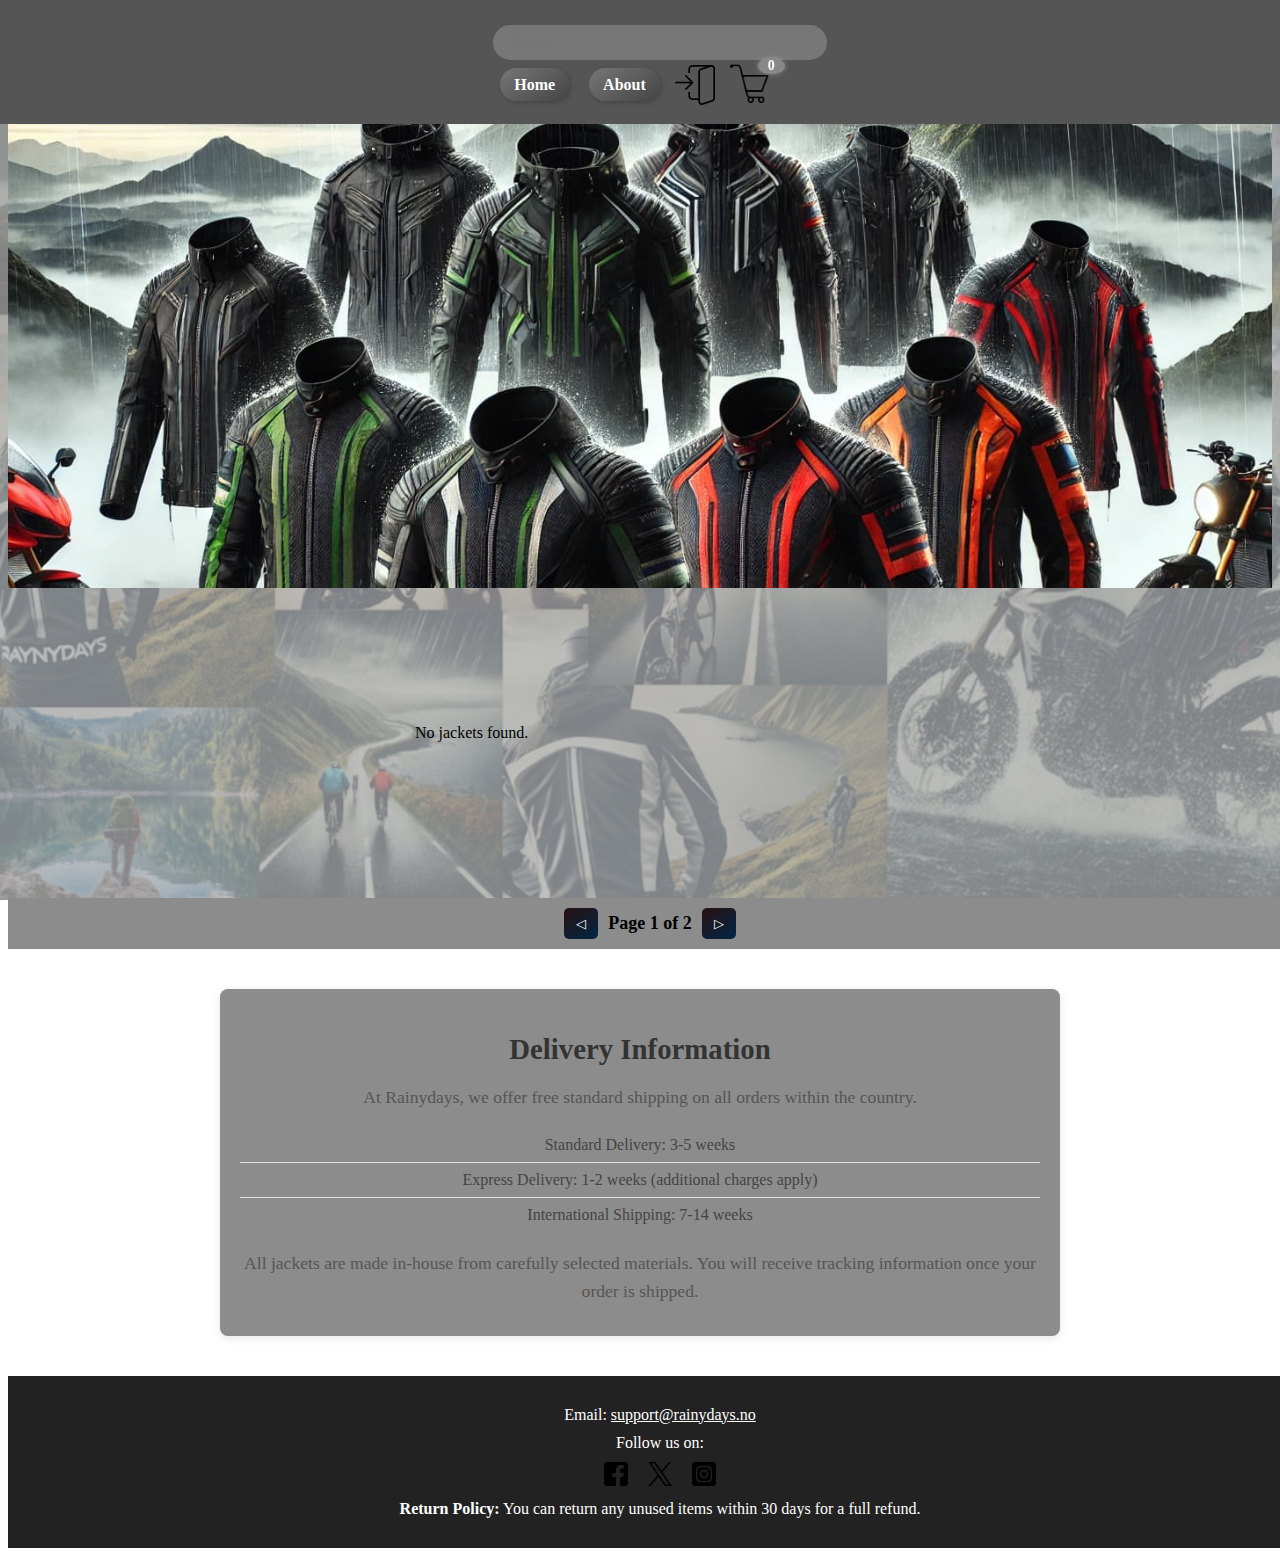
<file: index.html>
<!DOCTYPE html>
<html lang="en">
<head>
    <meta charset="UTF-8">
    <meta name="description" content="motorcycle jacket shop">
    <meta name="viewport" content="width=device-width, initial-scale=1.0">
    <meta name="keyword" content="motorcycle jacket, jacket, motorcycle">
    <meta name="author" content="Kristoffer Simonsen Haugland">
    <title>Home</title>

    <link rel="icon" href="./assets/images/racing-helmet.png" type="image/x-icon">

    <!-- Stylesheets -->
    <link rel="stylesheet" href="./assets/css/index.css">
    <link rel="stylesheet" href="./assets/css/head.css">
    <link rel="stylesheet" href="./assets/css/footer.css">
    <link rel="stylesheet" href="./assets/css/buttons.css">
    <link rel="stylesheet" href="./assets/css/media.css">


    <!-- JavaScript (defer for proper loading) -->
    <script src="./api.js" defer></script>
    <script src="./jacket.js" defer></script>  
    <script src="./cart.js" defer></script>
    <script src="login.js" defer></script>



    <title>Rainy Days</title>
</head>

<body>
    <header>
        <div class="nav-container">
            <div class="logo">
                <a href="./index.html">
                    <img src="./assets/images/RainyDays_Logo.png" alt="Rainydays Logo">
                </a>
            </div>

            <div class="search-container">
                <input type="text" class="search" id="search" name="search" placeholder="Search">
            </div>

            <div class="nav-right">
                <ul class="navbar">
                    <li><a href="./index.html">Home</a></li>
                    <li><a href="./about.html">About</a></li>
                </ul>
                <div class="login">
                    <a href="./login.html" class="login-link">
                        <img src="./assets/images/log-in.png" class="login-icon" alt="Login">
                    </a>
                </div>
                <div class="cart-container">
                    <a href="./cart.html" class="cart-link">
                        <img src="./assets/images/cart_icon.png" class="cart-icon" alt="Cart">
                        <span id="cart-count" class="cart-badge">0</span>
                    </a>
                </div>
            </div>
        </div>
    </header>

    <!-- Parallax Section -->
    <div class="parallax"></div>

    <!-- Jacket Container -->
    <div id="jackets-container" class="container"></div>

        
        <div class="pagination">
            <button id="prevPage" class="arrow" disabled>&#9665;</button> 
            <span id="currentPage" class="page-number">1</span> 
            <button id="nextPage" class="arrow">&#9655;</button>
        </div> 
    
        
        <section class="delivery-info">
            <h2>Delivery Information</h2>
            <p>At Rainydays, we offer free standard shipping on all orders within the country.</p>
            <ul>
                <li>Standard Delivery: 3-5 weeks</li>
                <li>Express Delivery: 1-2 weeks (additional charges apply)</li>
                <li>International Shipping: 7-14 weeks</li>
            </ul>
            <p>All jackets are made in-house from carefully selected materials. You will receive tracking information once your order is shipped.</p>
        </section>
    

    <!-- Footer -->
    <footer>
        <div class="footer-info">
            <p>Email: <u>support@rainydays.no</u></p>
            <p>Follow us on:</p>
            <div class="social-links">
                <a href="https://www.facebook.com/?locale=nb_NO" target="_blank">
                    <img src="./assets/images/fb-icon.png" alt="Facebook logo" class="facebook">
                </a>
                <a href="https://x.com/?lang=nb" target="_blank">
                    <img src="./assets/images/x-icon.png" alt="X logo" class="x">
                </a>
                <a href="https://www.instagram.com/reels/DBcUUuGyzEm/" target="_blank">
                    <img src="./assets/images/ins-icon.png" alt="Instagram logo" class="instagram">
                </a>
            </div>
            <p><strong>Return Policy:</strong> You can return any unused items within 30 days for a full refund.</p>
        </div>
    </footer>
</body>
</html>
</file>
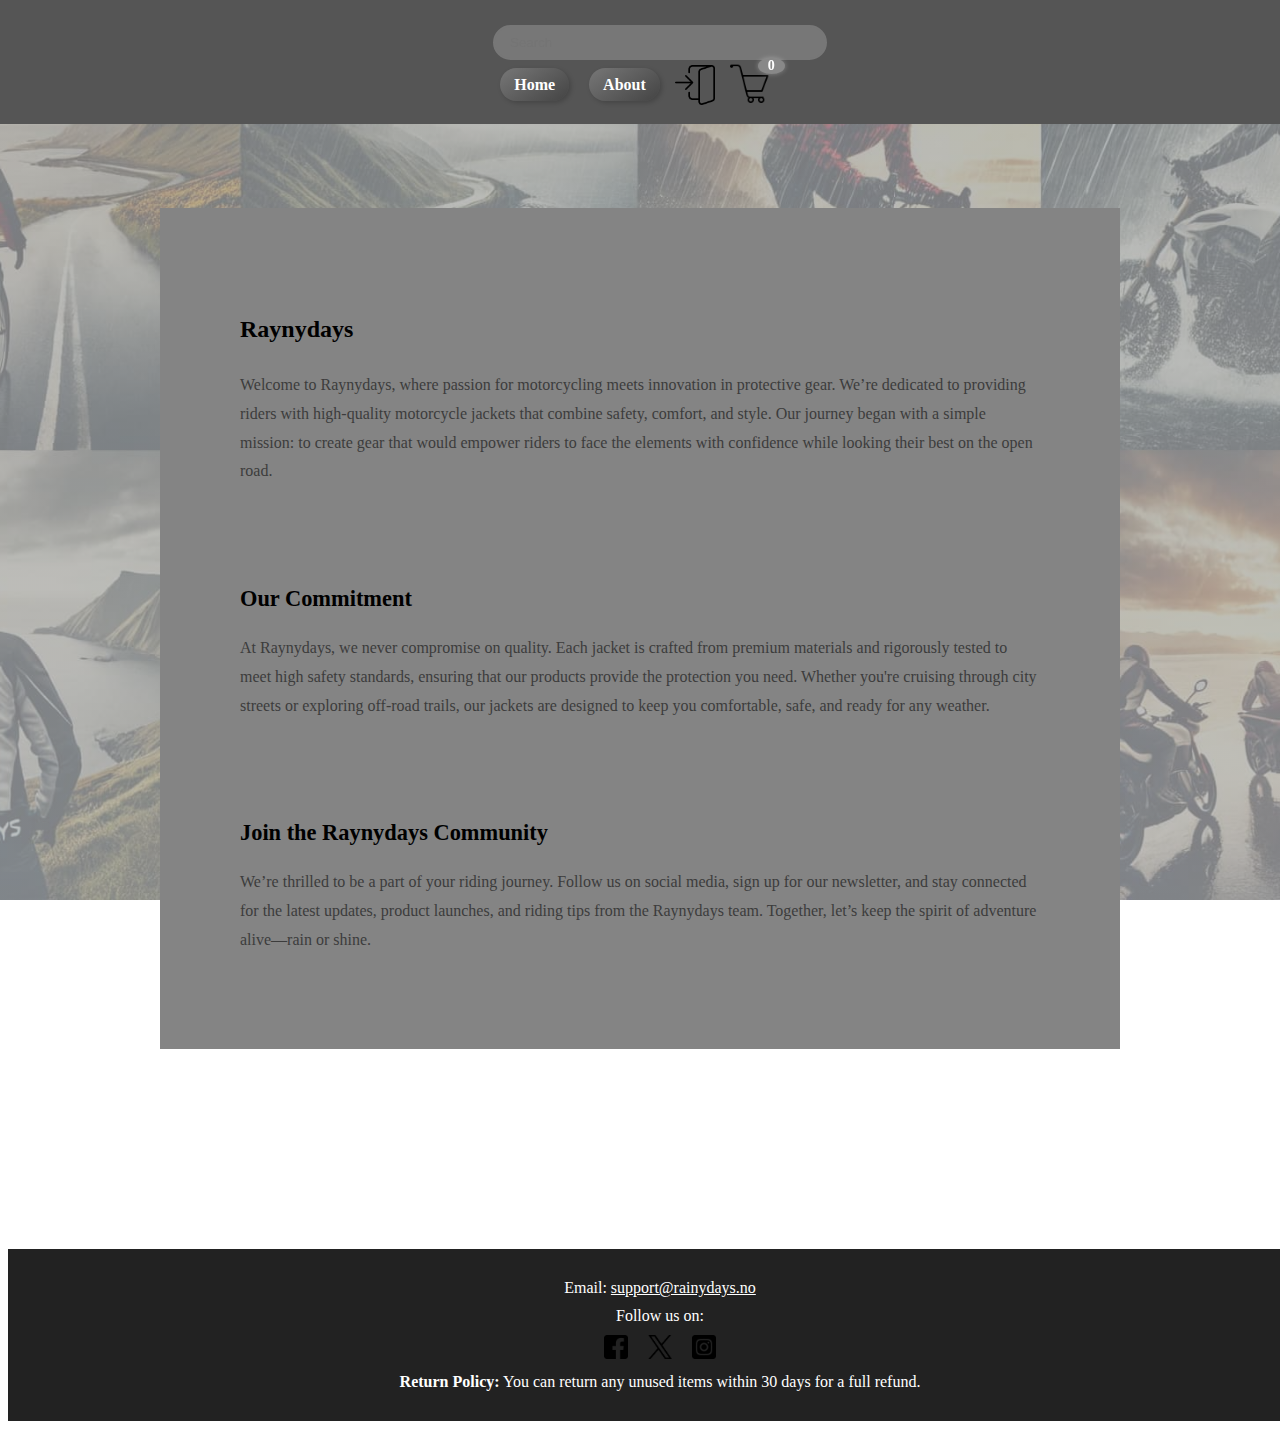
<file: about.html>
<!DOCTYPE html>
<html lang="en">
<head>
    <meta charset="UTF-8">
    <meta name="description" content="motorcycle jacket shop">
    <meta name="viewport" content="width=device-width, initial-scale=1.0">
    <meta name="keyword" content="motorcycle jacket, jacket, motorcycle">
    <meta name="author" content="Kristoffer Simonsen Haugland">
    <title>About</title>

    <link rel="icon" href="./assets/images/racing-helmet.png" type="image/x-icon">


    <link rel="stylesheet" href="./assets/css/about.css">
    <link rel="stylesheet" href="./assets/css/head.css">
    <link rel="stylesheet" href="./assets/css/footer.css">
    <link rel="stylesheet" href="./assets/css/media.css">


    <script src="./cart.js" defer></script>
    <script src="login.js" defer></script>






</head>
<body>
    <header>
        <div class="nav-container">
            <div class="logo">
                <a href="./index.html">
                    <img src="./assets/images/RainyDays_Logo.png" alt="Rainydays Logo">
                </a>
            </div>

            <div class="search-container">
                <input type="text" class="search" id="search" name="search" placeholder="Search">
            </div>

            <div class="nav-right">
                <ul class="navbar">
                    <li><a href="./index.html">Home</a></li>
                    <li><a href="./about.html">About</a></li>
                </ul>
                <div class="login">
                    <a href="./login.html" class="login-link">
                        <img src="./assets/images/log-in.png" class="login-icon" alt="Login">
                    </a>
                </div>
                <div class="cart-container">
                    <a href="./cart.html" class="cart-link">
                        <img src="./assets/images/cart_icon.png" class="cart-icon" alt="Cart">
                        <span id="cart-count" class="cart-badge">0</span>
                    </a>
                </div>
            </div>
        </div>
    </header>
<!--about page info.-->
    <section class="about-us">
        <h2>Raynydays</h2>
        
        <p>Welcome to Raynydays, where passion for motorcycling meets innovation in protective gear. We’re dedicated to providing riders with high-quality motorcycle jackets that combine safety, comfort, and style. Our journey began with a simple mission: to create gear that would empower riders to face the elements with confidence while looking their best on the open road.</p>
        
    
    
        <div class="section">
            <h3>Our Commitment</h3>
            <p>At Raynydays, we never compromise on quality. Each jacket is crafted from premium materials and rigorously tested to meet high safety standards, ensuring that our products provide the protection you need. Whether you're cruising through city streets or exploring off-road trails, our jackets are designed to keep you comfortable, safe, and ready for any weather.</p>
        </div>
    
        
    
        <div class="section">
            <h3>Join the Raynydays Community</h3>
            <p>We’re thrilled to be a part of your riding journey. Follow us on social media, sign up for our newsletter, and stay connected for the latest updates, product launches, and riding tips from the Raynydays team. Together, let’s keep the spirit of adventure alive—rain or shine.</p>
        </div>
    
    </section>
    

    <footer>
        <div class="footer-info">
            <p>Email: <u>support@rainydays.no</u></p>
            <p>Follow us on:</p>
            
            <div class="social-links">
                <a href="https://www.facebook.com/?locale=nb_NO" target="_blank">
                    <img src="./assets/images/fb-icon.png" alt="Facebook logo" class="facebook">
                </a>
                <a href="https://x.com/?lang=nb" target="_blank">
                    <img src="./assets/images/x-icon.png" alt="X logo" class="x">
                </a>
                <a href="https://www.instagram.com/reels/DBcUUuGyzEm/" target="_blank">
                    <img src="./assets/images/ins-icon.png" alt="Instagram logo" class="instagram">
                </a>
            </div>
    
            <p><strong>Return Policy:</strong> You can return any unused items within 30 days for a full refund.</p>
        </div>
    </footer>

</body>
</html>
</file>
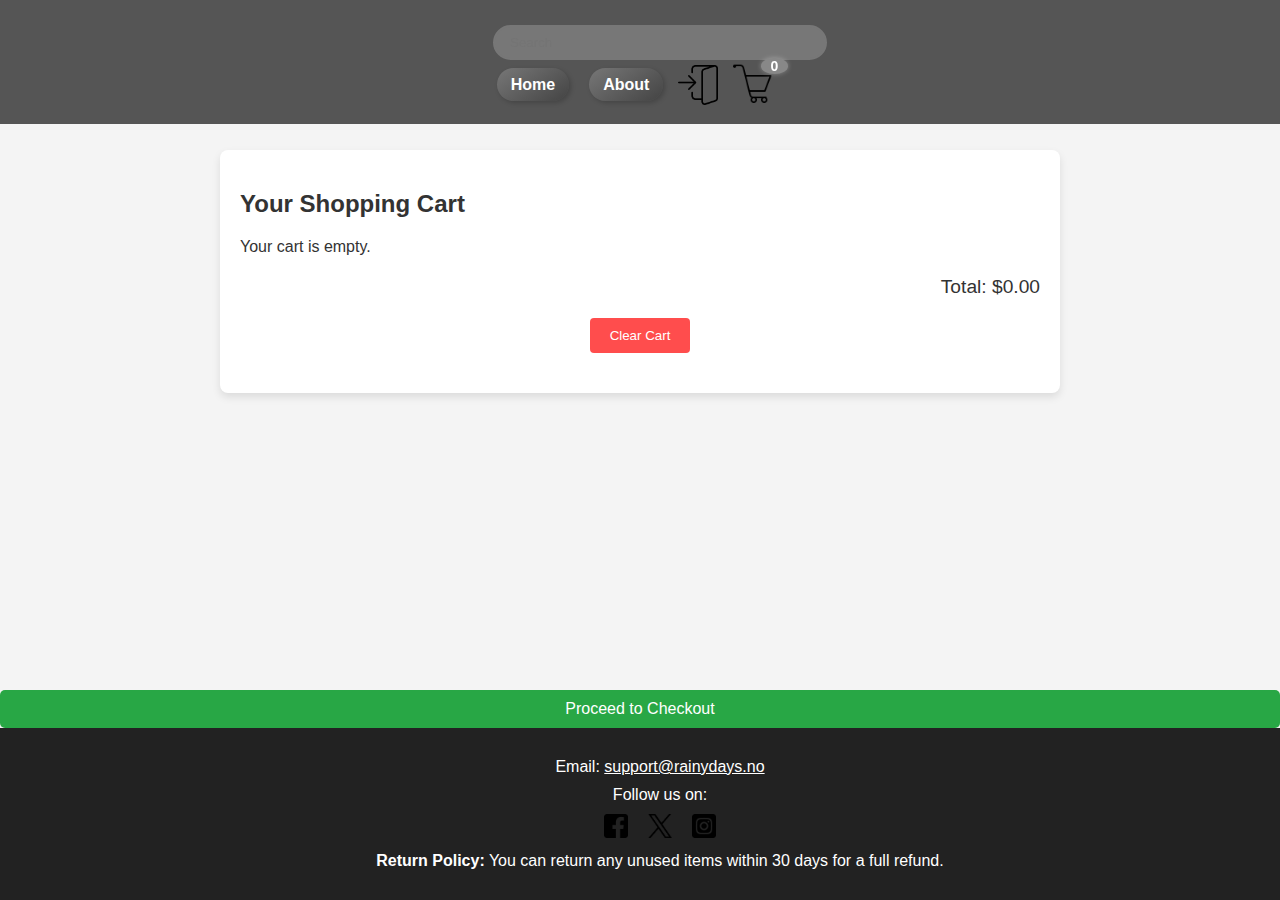
<file: cart.html>
<!DOCTYPE html>
<html lang="en">
<head>
    <meta charset="UTF-8">
    <meta name="description" content="motorcycle jacket shop">
    <meta name="viewport" content="width=device-width, initial-scale=1.0">
    <meta name="keyword" content="motorcycle jacket, jacket, motorcycle">
    <meta name="author" content="Kristoffer Simonsen Haugland">
    <title>Shopping Cart</title>

    <link rel="icon" href="./assets/images/racing-helmet.png" type="image/x-icon">


    <link rel="stylesheet" href="./assets/css/cart.css">
    <link rel="stylesheet" href="./assets/css/head.css">
    <link rel="stylesheet" href="./assets/css/footer.css">
    <link rel="stylesheet" href="./assets/css/media.css">

    
    <script src="./cart.js" defer></script> 
    <script src="login.js" defer></script>


</head>



<body>
    <header>
        <div class="nav-container">
            <div class="logo">
                <a href="./index.html">
                    <img src="./assets/images/RainyDays_Logo.png" alt="Rainydays Logo">
                </a>
            </div>

            <div class="search-container">
                <input type="text" class="search" id="search" name="search" placeholder="Search">
            </div>

            <div class="nav-right">
                <ul class="navbar">
                    <li><a href="./index.html">Home</a></li>
                    <li><a href="./about.html">About</a></li>
                </ul>
                <div class="login">
                    <a href="./login.html" class="login-link">
                        <img src="./assets/images/log-in.png" class="login-icon" alt="Login">
                    </a>
                </div>
                <div class="cart-container">
                    <a href="./cart.html" class="cart-link">
                        <img src="./assets/images/cart_icon.png" class="cart-icon" alt="Cart">
                        <span id="cart-count" class="cart-badge">0</span>
                    </a>
                </div>
            </div>
        </div>
    </header>



    <main>
        <div class="container">
            <h2>Your Shopping Cart</h2>
            <ul id="cart-items"></ul>
            <div id="cart-total">
                <p>Total: <span id="total-amount">$0.00</span></p>
            </div>
            <button id="clear-cart">Clear Cart</button>
        </div>
    </main>



    <button id="checkout-button" class="checkout-btn">Proceed to Checkout</button>


    <div class="checkout-container">
        <h2>Checkout Information</h2>
    
        <label for="name">Full Name:</label>
        <input type="text" id="name" placeholder="" required>
    
        <label for="email">Email:</label>
        <input type="email" id="email" placeholder="example@email.com" required>
    
        <label for="phone">Phone Number:</label>
        <input type="tel" id="phone" placeholder="1234-5678" required>
    
        <label for="address">Address:</label>
        <input type="text" id="address" placeholder="Street, City, ZIP Code" required>
    
        <label for="card-number">Card Number:</label>
        <input type="text" id="card-number" placeholder="1234 5678 9012 3456" maxlength="19" required>
    
        <!-- Expiration Date & CVV Side by Side -->
        <div class="card-details">
            <div class="card-expiry">
                <label for="expiry-date">Expiration Date (MM/YY):</label>
                <input type="text" id="expiry-date" placeholder="MM/YY" maxlength="5" required>
            </div>
            <div class="card-cvv">
                <label for="cvv">CVV:</label>
                <input type="text" id="cvv" placeholder="123" maxlength="3" required>
            </div>
        </div>
    
        <button id="complete-purchase">Complete Purchase</button>
    </div>
            
    <div id="blur-overlay"></div>

  <!-- Confirmation Message (Hidden Initially) -->
<div id="confirmation-box">
    <h1>&#128512</h1>
    <h2>Order Confirmed!</h2>
    <p>Thank you for your purchase! A confirmation email has been sent.</p>
    <button id="close-confirmation">Close</button>
</div>



    <footer>
        <div class="footer-info">
            <p>Email: <u>support@rainydays.no</u></p>
            <p>Follow us on:</p>
            <div class="social-links">
                <a href="https://www.facebook.com/?locale=nb_NO" target="_blank">
                    <img src="./assets/images/fb-icon.png" alt="Facebook logo" class="facebook">
                </a>
                <a href="https://x.com/?lang=nb" target="_blank">
                    <img src="./assets/images/x-icon.png" alt="X logo" class="x">
                </a>
                <a href="https://www.instagram.com/reels/DBcUUuGyzEm/" target="_blank">
                    <img src="./assets/images/ins-icon.png" alt="Instagram logo" class="instagram">
                </a>
            </div>
            <p><strong>Return Policy:</strong> You can return any unused items within 30 days for a full refund.</p>
        </div>
    </footer>
</body>
</html>
</file>
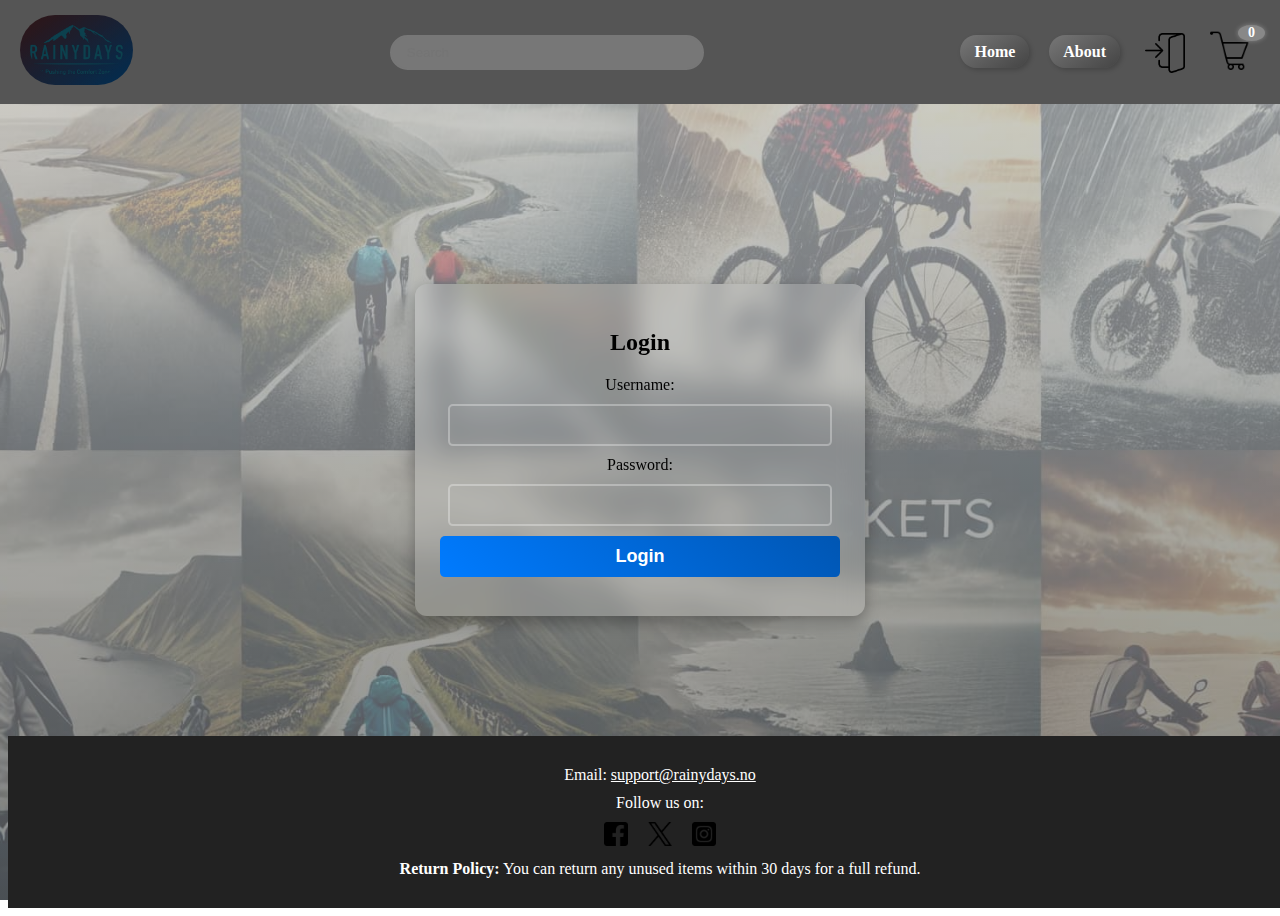
<file: login.html>
<!DOCTYPE html>
<html lang="en">
<head>
    <meta charset="UTF-8">
    <meta name="description" content="motorcycle jacket shop">
    <meta name="viewport" content="width=device-width, initial-scale=1.0">
    <meta name="keyword" content="motorcycle jacket, jacket, motorcycle">
    <meta name="author" content="Kristoffer Simonsen Haugland">
    <title>About</title>

    <link rel="icon" href="./assets/images/racing-helmet.png" type="image/x-icon">


    <link rel="stylesheet" href="./assets/css/head.css">
    <link rel="stylesheet" href="./assets/css/footer.css">
    <!-- <link rel="stylesheet" href="./assets/css/media.css"> -->
    <link rel="stylesheet" href="./assets/css/login.css">


    <script src="./cart.js" defer></script>
    <script src="./loggin.js" defer></script>






</head>
<body>
    <header>
        <div class="nav-container">
            <div class="logo">
                <a href="./index.html">
                    <img src="./assets/images/RainyDays_Logo.png" alt="Rainydays Logo">
                </a>
            </div>

            <div class="search-container">
                <input type="text" class="search" id="search" name="search" placeholder="Search">
            </div>

            <div class="nav-right">
                <ul class="navbar">
                    <li><a href="./index.html">Home</a></li>
                    <li><a href="./about.html">About</a></li>
                </ul>
                <div class="login">
                    <a href="./login.html" class="login-link">
                        <img src="./assets/images/log-in.png" class="login-icon" alt="Login">
                    </a>
                </div>
                <div class="cart-container">
                    <a href="./cart.html" class="cart-link">
                        <img src="./assets/images/cart_icon.png" class="cart-icon" alt="Cart">
                        <span id="cart-count" class="cart-badge">0</span>
                    </a>
                </div>
            </div>
        </div>
    </header>

    <main>
        <form id="login-form">
            <h2>Login</h2>
            <label for="username">Username:</label>
            <input type="text" id="username" required>

            <label for="password">Password:</label>
            <input type="password" id="password" required>

            <button type="submit">Login</button>
            <p id="login-error" style="color: red;"></p>
        </form>
    </main>


    
    <footer>
        <div class="footer-info">
            <p>Email: <u>support@rainydays.no</u></p>
            <p>Follow us on:</p>
            
            <div class="social-links">
                <a href="https://www.facebook.com/?locale=nb_NO" target="_blank">
                    <img src="./assets/images/fb-icon.png" alt="Facebook logo" class="facebook">
                </a>
                <a href="https://x.com/?lang=nb" target="_blank">
                    <img src="./assets/images/x-icon.png" alt="X logo" class="x">
                </a>
                <a href="https://www.instagram.com/reels/DBcUUuGyzEm/" target="_blank">
                    <img src="./assets/images/ins-icon.png" alt="Instagram logo" class="instagram">
                </a>
            </div>
    
            <p><strong>Return Policy:</strong> You can return any unused items within 30 days for a full refund.</p>
        </div>
    </footer>

</body>
</html>
</file>
<file: assets/css/index.css>
body {
    padding-top: 80px;
    display: flex;
    flex-direction: column;
    min-height: 100vh; 
    background: linear-gradient(rgba(162, 162, 162, 0.75), rgba(171, 171, 171, 0.75)), 

                url("../images/mainBackGound.jpg") center/cover no-repeat; 
                background-attachment: fixed; 
}


main {
    flex: 1; 
}



.parallax {
    background-image: url("../images/main_page.jpg"); 
    min-height: 500px;
    background-attachment: fixed;
    background-position: center;
    background-repeat: no-repeat;
    background-size: cover;
}



.container {
    max-width: 1800px;
    
    margin: 100px auto;
    padding: 20px;
    display: grid;
    grid-template-columns: repeat(auto-fit, minmax(450px, 1fr));
    gap: 30px;
    justify-content: center;
} 

.jacket-item {
    position: relative;
    overflow: hidden;
    border-radius: 8px;
    height: 600px; 
    width: 100%; 
    background-size: cover;
    background-position: center;
    transition: transform 0.3s ease-in-out, opacity 0.3s ease-in-out;
    display: flex;
    flex-direction: column;
    justify-content: space-between;
    align-items: center;
    border: none;
    text-align: center;
    box-shadow: none;
    opacity: 1;
}

.jacket-item img {
    width: 100%;
    height: 480px;
    object-fit: cover;
    display: block;
}

.jacket-item:hover {
    transform: scale(1.08); 
    opacity: 1;
}


.text-container {
    position: absolute;
    bottom: 0;
    width: 100%;
    background-color: #848484;
    color: white;
    padding: 10px;
    opacity: 1; 
}




.jacket-item:hover .text-container {
    opacity: 1;
}

.text-container h3 {
    font-size: 1.2em;
    font-weight: bold;
    margin: 5px 0;
}

.text-container p {
    font-size: 0.9em;
    margin: 5px 0;
}

.text-container h2 {
    font-size: 1.2em;
    font-weight: bold;
    color: #000000;
    margin: 5px 0;
}



.pagination {
    background-color: #8c8c8c;
    display: flex;
    justify-content: center; 
    align-items: center;
    gap: 10px;
    padding: 10px;
    width: 100%;
    position: relative;
    margin-top: 20px; 
    
}

.pagination button {
    background: linear-gradient(145deg, #281010, #002645);     color: white;
    border: none;
    padding: 8px 12px;
    cursor: pointer;
    border-radius: 5px;
    transition: background-color 0.3s ease;
}

.pagination button:disabled {
    background-color: gray;
    cursor: not-allowed;
}

.page-number {
    font-size: 18px;
    font-weight: bold;
}


.delivery-info {
    max-width: 800px;
    margin: 40px auto; 
    background-color: #8c8c8c;
    padding: 20px;
    border-radius: 8px;
    box-shadow: 0 2px 10px rgba(0, 0, 0, 0.1); 
    text-align: center; 
}

.delivery-info h2 {
    font-size: 1.8em;
    font-weight: bold;
    margin-bottom: 15px;
    color: #333; 
}

.delivery-info p {
    font-size: 1.1em;
    color: #555;
    line-height: 1.6;
    margin-bottom: 10px;
}

.delivery-info ul {
    list-style-type: none; 
    padding: 0;
}

.delivery-info li {
    font-size: 1em;
    color: #444;
    padding: 8px 0;
    border-bottom: 1px solid #ddd;
}

.delivery-info li:last-child {
    border-bottom: none; 
}
</file>
<file: assets/css/head.css>
header {
    position: fixed;
    top: 0;
    left: 0;
    width: 100%;
    z-index: 1000;
    background-color: #555; 
    padding: 0px 0;
}

.nav-container {
    display: flex;
    align-items: center;
    justify-content: space-between;
    background: #555; 
    padding: 15px 20px;
    width: 100%;
}

.logo img {
    height: 50px;
    filter: brightness(1.2); 
    background: linear-gradient(145deg, #281010, #002645); 
    padding: 10px;
    border-radius: 90px;
}

.logo img:hover{
    transform: scale(1.1);
}

.search-container {
    flex-grow: 1; 
    display: flex;
    justify-content: center;
}

.search {
    width: 280px;
    border: 2px solid #777;
    border-radius: 20px;
    padding: 8px 15px;
    transition: all 0.3s ease;
    background: rgba(255, 255, 255, 0.2);
    backdrop-filter: blur(5px);
    color: white;
}

.search:focus {
    border: 2px solid #aaa;
    box-shadow: 0px 0px 10px rgba(255, 255, 255, 0.5);
}

.nav-right {
    display: flex;
    align-items: center;
    gap: 25px; 
}

.navbar {
    list-style: none;
    display: flex;
    gap: 20px;
    margin: 0;
    padding: 0;
}

.navbar li {
    margin: 0;
}

.navbar a {
    color: rgb(255, 255, 255);
    text-decoration: none;
    font-weight: bold;
    padding: 8px 14px;
    border-radius: 50px;
    background: linear-gradient(145deg, #777, #444); 
    box-shadow: 2px 2px 5px rgba(0, 0, 0, 0.2);
    transition: all 0.3s ease;
}

.navbar a:hover {
    background: #aaa; 
    box-shadow: 0px 0px 10px rgba(255, 255, 255, 0.3);
    transform: scale(1.05);
}
.loggin {
    position: relative;
    display: flex;

}
.login-icon {
    width: 40px;
    transition: transform 0.3s ease;
    right: 50px;
    margin-top: 5px;
}

.cart-container {
    position: relative;
    display: flex;
    align-items: center;
    padding-right: 50px; 
}

.cart-icon {
    width: 40px;
    transition: transform 0.3s ease;
    right: 50px;
}

.cart-icon:hover {
    transform: scale(1.1);
}

.cart-badge {
    position: absolute;
    top: -5px;
    right: 35px;
    background: #888; 
    color: white;
    font-size: 14px;
    font-weight: bold;
    padding: 0 10px 0 10px;
    border-radius: 50%;
    text-align: center;
    box-shadow: 0 0 5px rgba(255, 255, 255, 0.3); 
    transition: transform 0.3s ease;
}
</file>
<file: assets/css/footer.css>
footer {
    text-align: center;
    background-color: #222;
    color: white;
    padding: 20px;
    width: 100%;
    position: relative; 
}




.footer-info p {
    margin: 10px 0;
}

.footer-info a {
    color: #ffcc00;
    text-decoration: none;
    transition: color 0.3s;
}

.footer-info a:hover {
    color: #ffcc00;
}

.social-links {
    display: flex;
    justify-content: center;
    gap: 20px;
    margin-top: 10px;
}

.social-links img {
    width: 24px; 
    height: 24px;
}
</file>
<file: assets/css/buttons.css>
.add-to-cart {
    background: linear-gradient(145deg, #281010, #002645); 
    color: white;
    border: none;
    padding: 12px 16px;
    font-size: 16px;
    font-weight: bold;
    text-transform: uppercase;
    border-radius: 5px;
    cursor: pointer;
    transition: all 0.3s ease-in-out;
    width: 100%;  
    margin-top: 10px;
}

.add-to-cart:hover {
    transform: scale(1.05); 
}

.add-to-cart:active {
    transform: scale(0.95); 
}

.size-selector {
    width: 100%;
    padding: 10px;
    font-size: 14px;
    font-weight: bold;
    border-radius: 5px;
    border: 1px solid #ccc;
    background-color: #f8f8f8;
    cursor: pointer;
    margin-top: 8px;
    transition: all 0.3s ease-in-out;
}

.size-selector:hover {
    border-color: #007bff; 
}

.size-selector:focus {
    outline: none;
    border-color: #0056b3; 
    background-color: #eaf2ff; 
}
</file>
<file: assets/css/media.css>
@media (max-width: 1415px) {
    .logo {
        display: none; 
    }

    .nav-container {
        flex-direction: column; 
        align-items: center;
    }

    .nav-right {
        display: flex;
        justify-content: center;
        gap: 15px;
        width: 100%;
    }

    .search-container {
        width: 100%; 
        display: flex;
        justify-content: center;
        margin-top: 10px;
    }

    .search-container input {
        width: 80%;
        max-width: 300px;
    }
}

@media (max-width: 1024px) {
    .container {
        grid-template-columns: repeat(auto-fit, minmax(250px, 1fr)); 
    }
}

@media (max-width: 600px) {
    .logo {
        display: none;
    }

    .nav-container {
        display: flex;
        flex-direction: row;
        justify-content: space-between;
        align-items: center;
        padding: 10px;
        width: 100%;
    }

    .nav-right {
        display: flex;
        flex-direction: row;
        justify-content: center;
        align-items: center;
        gap: 10px;
        width: 100%;
    }

    .navbar {
        display: flex;
        flex-direction: row;
        justify-content: center;
        gap: 15px;
        padding: 0;
    }

    .navbar li {
        list-style: none;
    }

    .navbar a {
        text-decoration: none;
        font-size: 14px;
        padding: 5px 10px;
    }

    .search-container {
        width: 100%;
        display: flex;
        justify-content: center;
        margin-top: 5px;
    }

    .search-container input {
        width: 80%;  
        max-width: 250px;
        padding: 6px;
        border-radius: 5px;
        border: 1px solid #ccc;
        text-align: center;
    }

    .cart-container {
        display: flex;
        align-items: center;
        justify-content: center;
    }

    .container {
        grid-template-columns: repeat(auto-fit, minmax(150px, 1fr));
    }
}
</file>
<file: assets/css/about.css>
body {
    display: flex;
    flex-direction: column;
    min-height: 100vh; 
    background: linear-gradient(rgba(162, 162, 162, 0.75), rgba(171, 171, 171, 0.75)), 

                url("../images/AboutBackGound.jpg") center/cover no-repeat; 
                background-attachment: fixed; 
}


main {
    flex: 1;
}


.about-us {
    background-color: #848484; 
    padding: 80px;
    margin: 200px auto;
    max-width: 800px;
    line-height: 1.8;
    color: #000000;
}


.about-us .section {
    padding-top: 20px;
    margin-top: 50px;
}

.about-us h3 {
    font-size: 1.4rem;
    color: #000000;
    font-weight: bold;
    margin-bottom: 10px;
}

.about-us p {
    margin: 15px 0;
    color: #3c3c3c;
}
</file>
<file: assets/css/cart.css>
body {
    margin: 0;
    padding: 0;
    font-family: Arial, sans-serif;
    background-color: #f4f4f4;
    color: #333;
}

main {
    flex: 1;
}
html, body {
    height: 100%;
    margin: 0;
    padding: 0;
    display: flex;
    flex-direction: column;
}
.container {
    max-width: 800px;
    margin: 150px auto;
    background: white;
    border-radius: 8px;
    padding: 20px;
    box-shadow: 0 4px 8px rgba(0, 0, 0, 0.1);
}

#cart-items {
    list-style: none;
    padding: 0;
    margin: 20px 0;
}

#cart-items li {
    display: flex;
    justify-content: space-between;
    padding: 10px 0;
    border-bottom: 1px solid #ddd;
}

#cart-items li button {
    background-color: #ff4d4d;
    color: white;
    border: none;
    padding: 5px 10px;
    cursor: pointer;
    border-radius: 4px;
    font-size: 12px;
}

#cart-items li button:hover {
    background-color: #e03e3e;
}

#cart-total {
    font-size: 1.2em;
    margin-top: 20px;
    text-align: right;
}

#clear-cart {
    background-color: #ff4d4d;
    color: white;
    border: none;
    padding: 10px 20px;
    cursor: pointer;
    border-radius: 4px;
    display: block;
    margin: 20px auto;
}

#clear-cart:hover {
    background-color: #e03e3e;
}

.checkout-section {
    max-width: 600px;
    margin: 20px auto;
    padding: 20px;
    background: white;
    border-radius: 8px;
    box-shadow: 0 4px 8px rgba(0, 0, 0, 0.1);
}

.checkout-section h2 {
    text-align: center;
}

#checkout-form {
    display: flex;
    flex-direction: column;
    gap: 12px;
}

#checkout-form label {
    font-weight: bold;
}

#checkout-form input {
    width: 100%;
    padding: 8px;
    border: 1px solid #ccc;
    border-radius: 5px;
}

.card-details {
    display: flex;
    justify-content: space-between;
    gap: 10px;
}

.card-details div {
    flex: 1;
}

#checkout-button {
    background-color: #28a745;
    color: white;
    padding: 10px;
    border: none;
    border-radius: 5px;
    cursor: pointer;
    font-size: 16px;
}

#checkout-button:hover {
    background-color: #218838;

    .checkout-container {
    background-color: #f5f5f5;
    padding: 20px;
    border-radius: 8px;
    width: 100%;
    max-width: 500px;
    margin: auto;
    box-shadow: 0 4px 8px rgba(0, 0, 0, 0.1);
}
.checkout-container {
    display: none; 
    opacity: 0;
    transform: translateY(-20px);
    transition: opacity 0.5s ease, transform 0.5s ease;
}

.checkout-container h2 {
    text-align: center;
    margin-bottom: 15px;
}

.checkout-container label {
    font-weight: bold;
    display: block;
    margin-top: 10px;
}

.checkout-container input {
    width: 100%;
    padding: 10px;
    margin-top: 5px;
    border: 1px solid #ccc;
    border-radius: 4px;
    font-size: 16px;
}

.card-details {
    display: flex;
    justify-content: space-between;
    gap: 10px;
}

.card-expiry,
.card-cvv {
    flex: 1;
}

#complete-purchase {
    background-color: #4caf50;
    color: white;
    font-size: 16px;
    border: none;
    padding: 12px;
    width: 100%;
    border-radius: 5px;
    cursor: pointer;
    margin-top: 15px;
}

#complete-purchase:hover {
    background-color: #45a049;
}
.hidden {
    display: none;
    opacity: 0;
    transform: translateY(-20px);
    transition: opacity 0.5s ease, transform 0.5s ease;
}

.show {
    display: block;
    opacity: 1;
    transform: translateY(0);
}

.checkout-btn {
    background-color: #28a745;
    color: white;
    border: none;
    padding: 10px 20px;
    font-size: 18px;
    cursor: pointer;
    border-radius: 5px;
    transition: background-color 0.3s ease;
}

.checkout-btn:hover {
    background-color: #218838;
}

}

.hidden {
    display: none;
}

#confirmation-message {
    text-align: center;
    padding: 20px;
    background: #d4edda;
    border: 1px solid #c3e6cb;
    border-radius: 5px;
    margin-top: 20px;
}

.checkout-container {
    background-color: #f5f5f5;
    padding: 20px;
    border-radius: 8px;
    width: 100%;
    max-width: 500px;
    margin: auto;
    box-shadow: 0 4px 8px rgba(0, 0, 0, 0.1);
}

.checkout-container h2 {
    text-align: center;
    margin-bottom: 15px;
}

.checkout-container label {
    font-weight: bold;
    display: block;
    margin-top: 10px;
}

.checkout-container input {
    width: 100%;
    padding: 10px;
    margin-top: 5px;
    border: 1px solid #ccc;
    border-radius: 4px;
    font-size: 16px;
}

.card-details {
    display: flex;
    justify-content: space-between;
    gap: 10px;
}

.card-expiry,
.card-cvv {
    flex: 1;
}

#complete-purchase {
    background-color: #4caf50;
    color: white;
    font-size: 16px;
    border: none;
    padding: 12px;
    width: 100%;
    border-radius: 5px;
    cursor: pointer;
    margin-top: 15px;
}

#complete-purchase:hover {
    background-color: #45a049;
}
#confirmation-box {
    position: fixed;
    top: 50%;
    left: 50%;
    transform: translate(-50%, -50%) scale(0.8);
    background: white;
    padding: 20px;
    border-radius: 10px;
    box-shadow: 0px 0px 15px rgba(0, 0, 0, 0.2);
    text-align: center;
    opacity: 0;
    visibility: hidden;
    transition: opacity 0.4s ease-in-out, transform 0.4s ease-in-out;
    z-index: 1001; 
}

#confirmation-box.show {
    opacity: 1;
    visibility: visible;
    transform: translate(-50%, -50%) scale(1);
}

#blur-overlay {
    position: fixed;
    top: 0;
    left: 0;
    width: 100%;
    height: 100%;
    background: rgba(0, 0, 0, 0.3); 
    backdrop-filter: blur(5px);
    opacity: 0;
    visibility: hidden;
    transition: opacity 0.4s ease-in-out;
    z-index: 1000; 
}



#blur-overlay.show {
    opacity: 1;
    visibility: visible;
}

#close-confirmation {
    background: red;
    color: white;
    border: none;
    padding: 10px;
    cursor: pointer;
    margin-top: 10px;
    border-radius: 5px;
}

#close-confirmation:hover {
    background: darkred;
}
</file>
<file: assets/css/login.css>
body {
    display: flex;
    flex-direction: column;
    min-height: 100vh; 
    background: linear-gradient(rgba(197, 197, 197, 0.75), rgba(99, 99, 99, 0.75)), 

                url("../images/AboutBackGound.jpg") center/cover no-repeat; 
                background-attachment: fixed; 
}


main {
    flex: 1;
}


#login-form {
    position: fixed; 
    top: 50%;       
    left: 50%;     
    transform: translate(-50%, -50%); 
    z-index: 9999;  

    width: 100%;
    max-width: 400px;
    padding: 25px;
    background: rgba(255, 255, 255, 0.15); 
    backdrop-filter: blur(12px);
    border-radius: 12px;
    box-shadow: 0 6px 15px rgba(0, 0, 0, 0.3);
    text-align: center;
}


#login-form input {
    width: 90%;
    padding: 10px;
    margin: 10px 0;
    border: 2px solid rgba(255, 255, 255, 0.3);
    background: transparent;
    color: white;
    border-radius: 5px;
    font-size: 16px;
    outline: none;
}

#login-form input::placeholder {
    color: rgba(255, 255, 255, 0.7);
}

#login-form button {
    width: 100%;
    padding: 10px;
    background: linear-gradient(45deg, #007bff, #0056b3);
    border: none;
    color: white;
    font-size: 18px;
    font-weight: bold;
    cursor: pointer;
    border-radius: 5px;
    transition: 0.3s;
}

#login-form button:hover {
    background: linear-gradient(45deg, #0056b3, #003c7e);
}

#login-error {
    color: #ff4c4c;
    font-size: 14px;
    margin-top: 10px;
}

@media (max-width: 480px) {
    #login-form {
        width: 90%;
        padding: 15px;
    }
}
</file>
